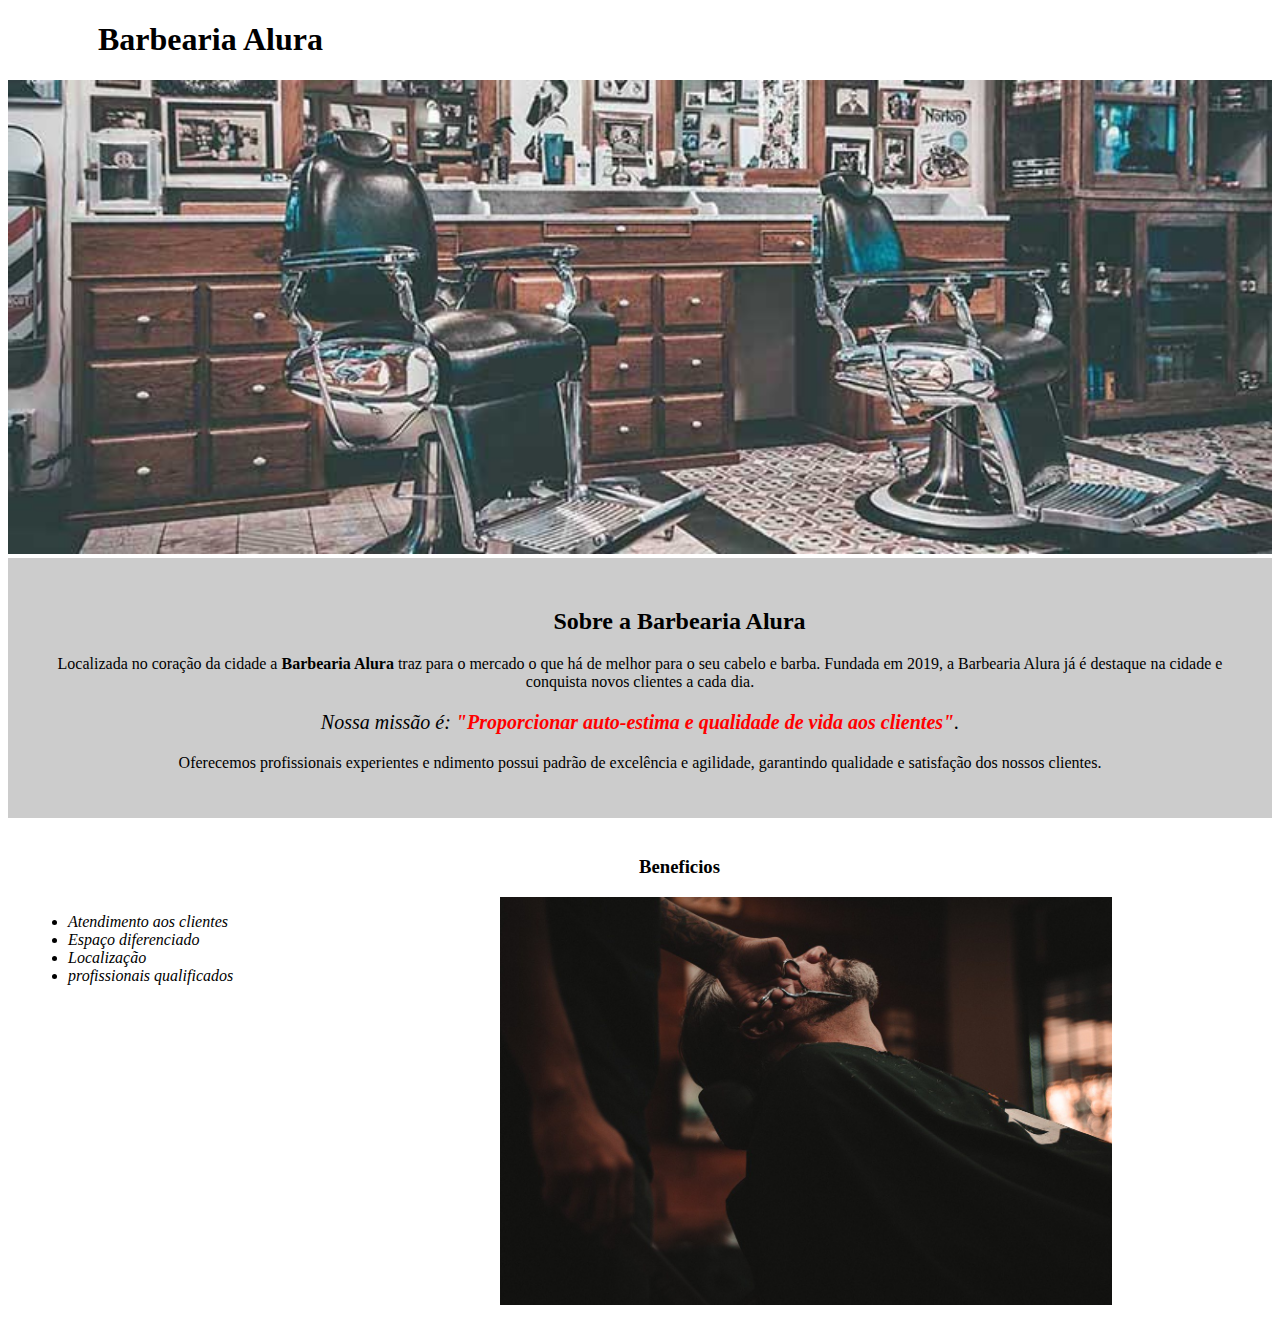
<file: index.html>
<!DOCTYPE html>
<html lang='pt-br'>
     <head> 
          <meta charset="UTF-8">
          <title>Barbearia Alura</title>
          <link rel="stylesheet" href="style.css">
     </head> 

     <body>
    <header>
       <h1 class="titulo-principal">Barbearia Alura</h1>
    </header>
        <div>
        <img id="banner"src="banner.jpg">
        <div class="principal">
        

            <h2 class="titulo-centralizado">Sobre a Barbearia Alura</h2>

            <p>Localizada no coração da cidade a <strong>Barbearia Alura</strong> traz para o mercado o que há de melhor para o seu cabelo e barba. Fundada em 2019, a Barbearia Alura já é destaque na cidade e conquista novos clientes a cada dia.</p>

            <p id="missao"><em>Nossa missão é: <strong>"Proporcionar auto-estima e qualidade de vida aos clientes"</strong>.</em></p>

            <p>Oferecemos profissionais experientes e ndimento possui padrão de excelência e agilidade, garantindo qualidade e satisfação dos nossos clientes.</p>
        </div>

        <div class="beneficios">
        <h3 class="titulo-centralizado">Beneficios</h3>
            <ul>
            <li class="itens">Atendimento aos clientes </li> 
                <li class="itens">Espaço diferenciado</li>
                <li class="itens">Localização</li> 
            <li class="itens">profissionais qualificados</li> 
            </ul> 

            <img src="beneficios.jpg" class="imagembeneficios">

        </div>
     </body>
</html>
</file>
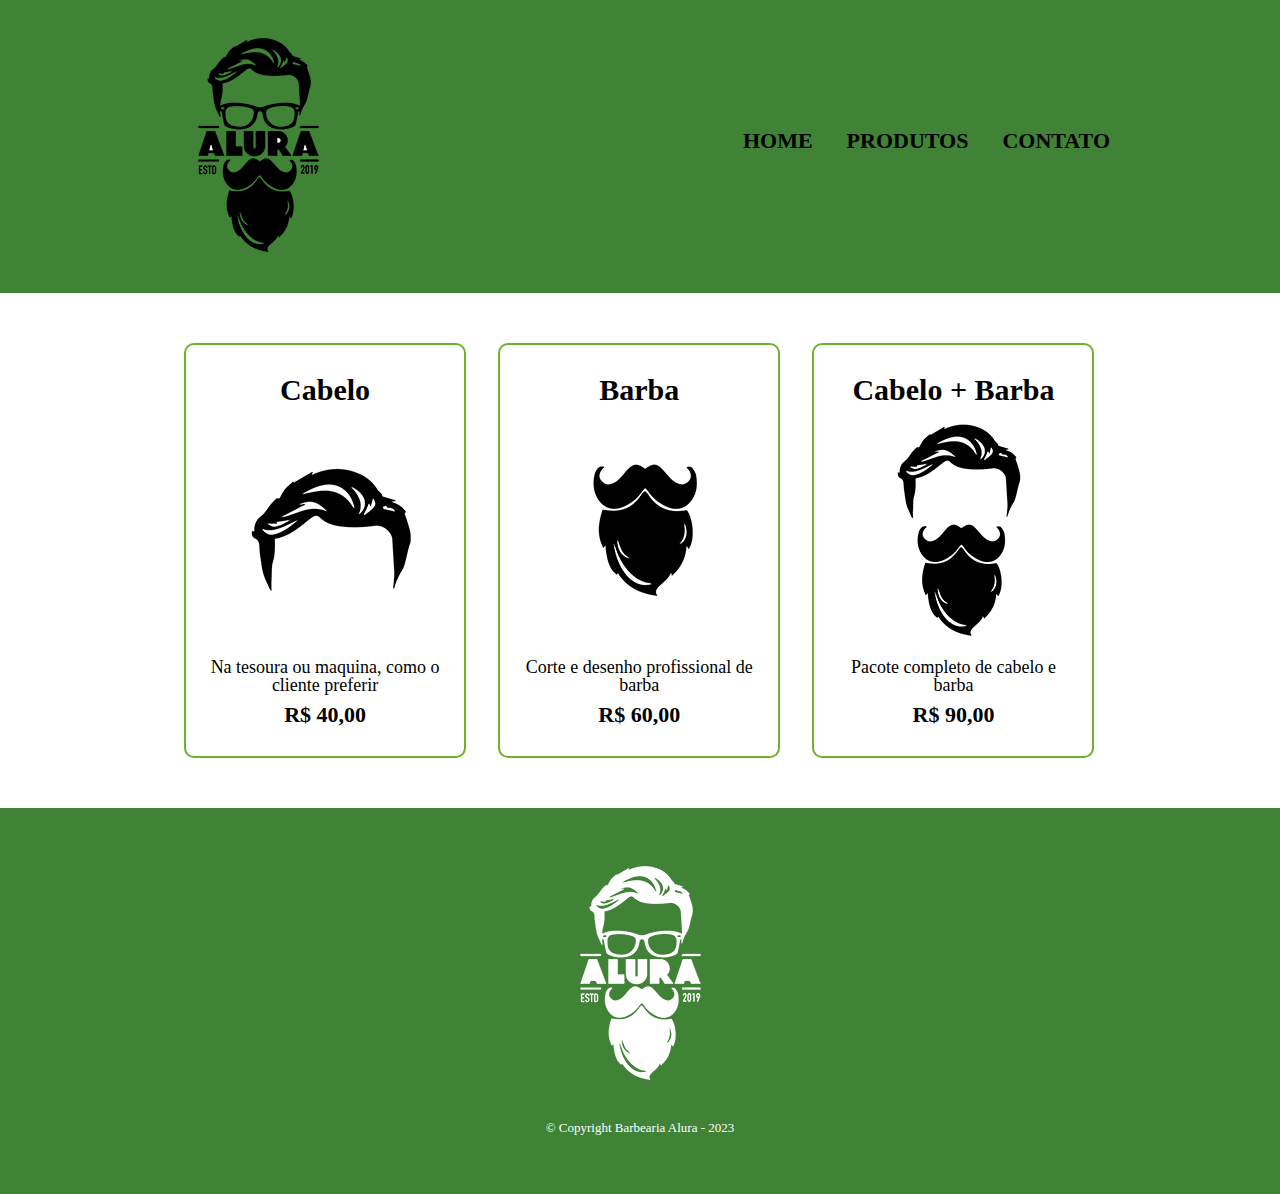
<file: produtos.html>
<!DOCTYPE html>
<html>  
   <head>
    <meta charset="UTF8">
    <title>Produtos-Barbearia Alura</title>

    <link rel="stylesheet" href="reset.css">
    <link rel="stylesheet" href="produtos.css">
   </head> 
   <body>
    <header>
         <div class="caixa">
        <h1><img src="logo.png"></h1>
    <nav>
         <ul>
             <li><a href="index.html">Home</a></li>
            <li><a href="produtos.html">Produtos</a></li>
            <li><a href="contato.html">Contato</a></li>
         </ul>
        </nav>
        </div>
        </header>
        <main>
           <ul class="produtos">
               <li>
                  <h2>Cabelo</h2>
                  <img src="cabelo.jpg">
                  <p class="produto-descricao">Na tesoura ou maquina, como o cliente preferir</p>
                  <p class="produto-preco">R$ 40,00</p>
               </li> 
               <li>
                   <h2>Barba</h2>
                   <img src="barba.jpg">
                   <p class="produto-descricao">Corte e desenho profissional de barba</p>
                   <p class="produto-preco">R$ 60,00</p>
               </li>
               <li>
                   <h2>Cabelo + Barba</h2>
                   <img src="cabelo+barba.jpg">
                   <p class="produto-descricao">Pacote completo de cabelo e barba</p>
                   <p class="produto-preco">R$ 90,00</p>
               </li>
           </ul>
        </main>
        <footer>
        <img src="logo-branco.png">
        <p class="copyright">&copy; Copyright Barbearia Alura - 2023
        </footer>
        </body>
    </html>
</file>
<file: style.css>
body {
    
}

#banner {
    width: 100%;  
}

.principal{
    background: #cccccc;
    padding: 30px;
}

.titulo-principal{
    padding-left: 90px;
}

.titulo-centralizado {
    padding-left: 79px;
}

.titulo-centralizado {
    text-align: center
}

p {
    text-align:center;
}

#missao {
 font-size: 20px;
}

em strong {
    color:#FF0000;
}

.itens {
    font-style: italic
}

.beneficios {
    background: #FFFFFF;
    padding: 20px;
}

h2{
    
}
ul{
    display: inline-block;
    vertical-align: top;
    width: 20%;
    margin-right: 15%;
}

.imagembeneficios{
    width: 50%;
}
</file>
<file: produtos.css>
header {
background-color: #408236;
padding: 20px 0;
}

.caixa {
    position: relative;
    width: 940px;
    margin: 0 auto;
}

nav {
    position: absolute;
    top: 110px;
    right: 0;
}

nav li {
    display: inline;
    margin: 0 0 0 30px;
}

nav a {
    text-transform: uppercase;
    color: #000000;
    font-weight: bold;
    font-size: 22px;
    text-decoration: none;

}
nav a:hover{
    color: #49ff07;
    text-decoration: underline;
}

.produtos {
    width: 940px;
    margin: 0 auto;
    padding: 50px 0;
}

.produtos li:hover {
    border-color: #c2ffa4;

}

.produtos li:active {
border-color: #088c19;
}

.produtos li:hover h2 {
    font-size: 34px;
}

.produtos li {
    display: inline-block;
    text-align: center;
    width: 30%;
    vertical-align: top;
    margin: 0 1.5%;
    padding: 30px 20px;
    box-sizing: border-box;
    border-color: #7aec3c;
    border-width: 2px;
    border-style: solid;
    border: 2px solid #71b129;
    border-radius: 10px;

} 

.produtos h2 {
    font-size: 30px;
    font-weight: bold;
}

.produto-descricao {
    font-size: 18px;
}

.produto-preco {
    font-size: 22px;
    font-weight: bold;
    margin: 10px 0 0;
    margin-top: 10px;

}

footer {
    text-align: center;
    background: #408236;
    padding: 40px 0;
}

.copyright {
    color: #ffffff;
    font-size: 13px;
    margin: 20px 0;
}
</file>
